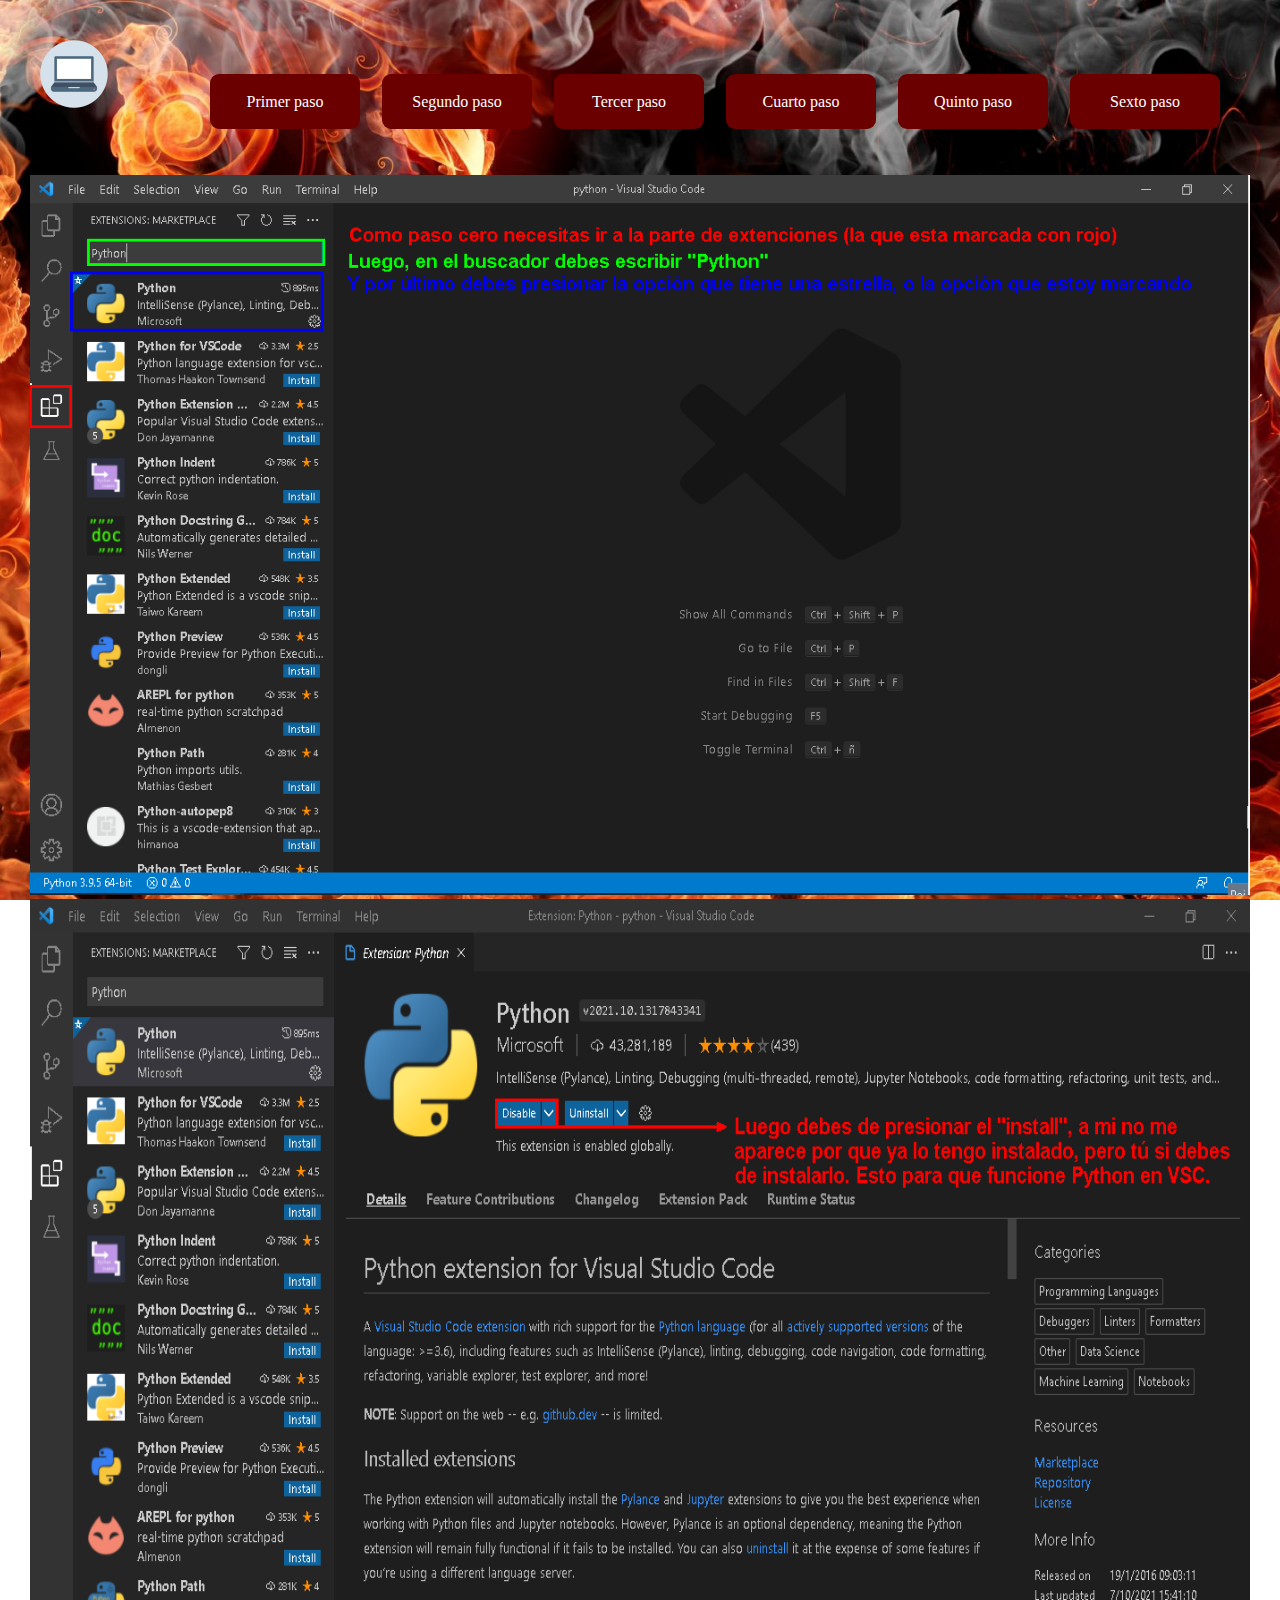
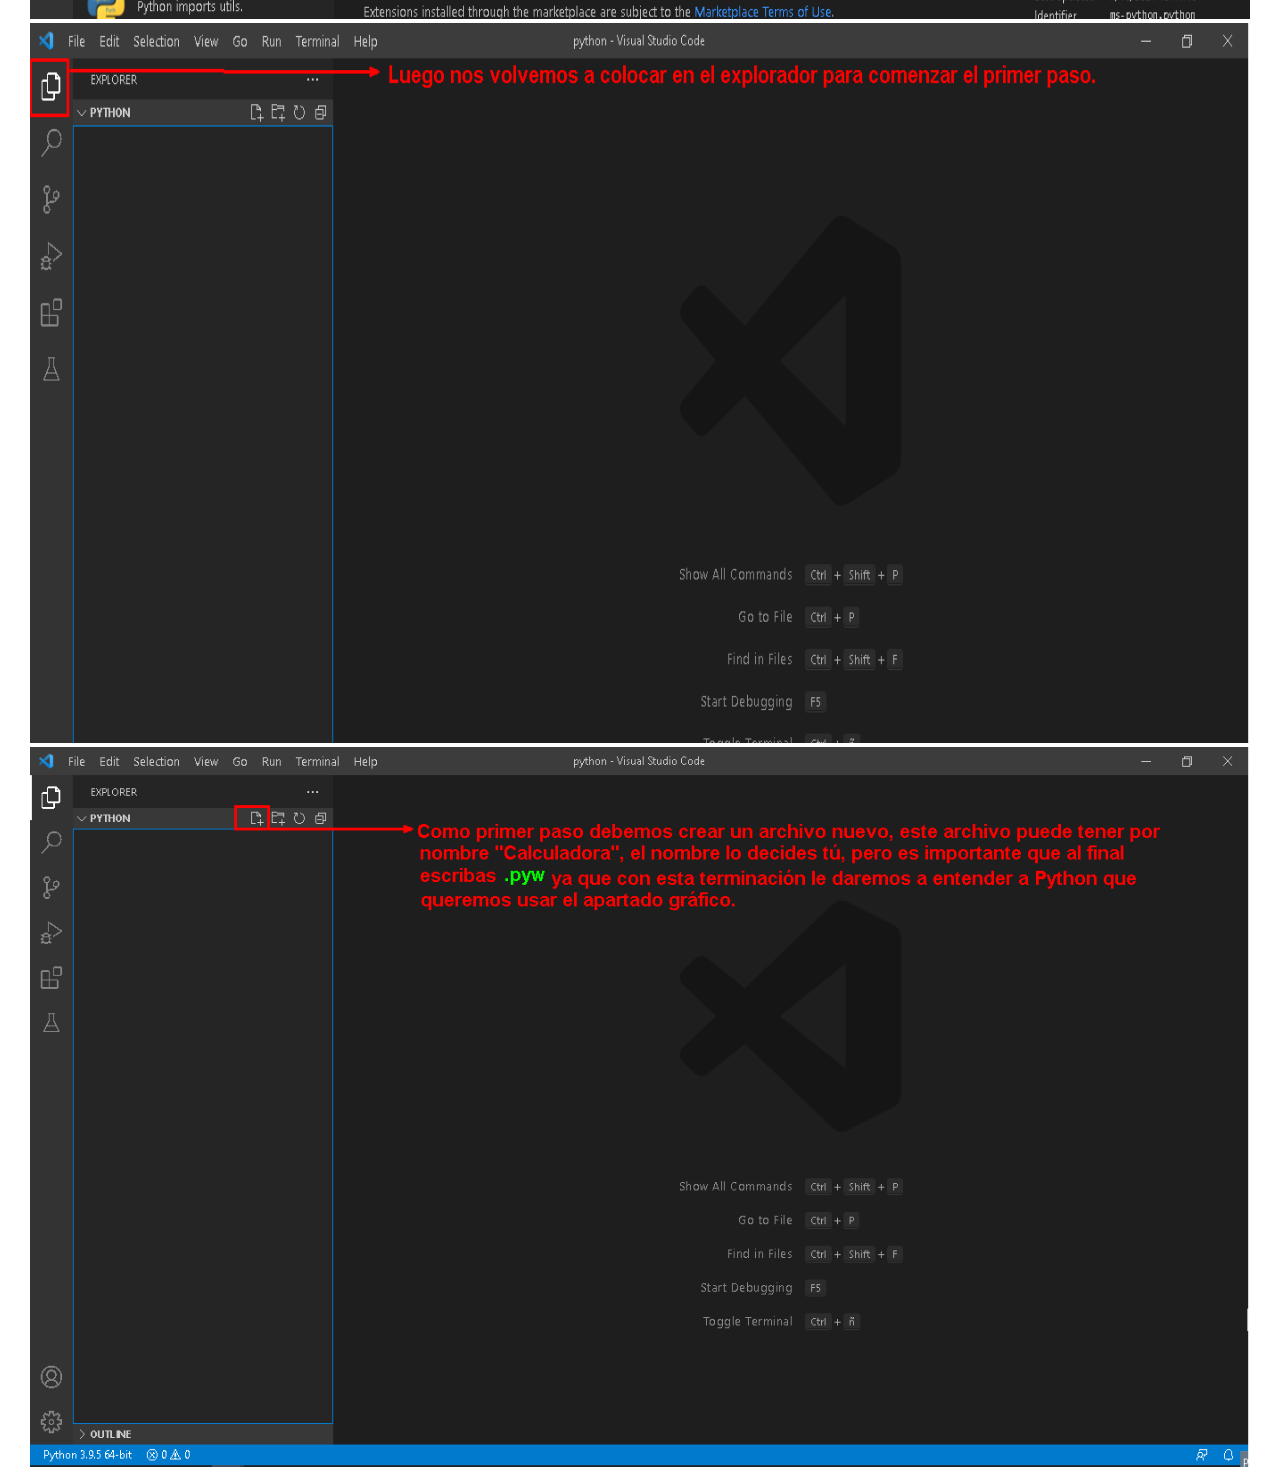
<file: pages/primerPaso.html>
<!DOCTYPE html>
<html lang="es">
<head>
    <meta charset="UTF-8">
    <meta http-equiv="X-UA-Compatible" content="IE=edge">
    <meta name="viewport" content="width=device-width, initial-scale=1.0">
    <title>Primer paso</title>
    <link rel="stylesheet" href="../assets/styles/stylesPages/primerPaso.css">
</head>
<body>
    
    <nav class="NavBar">
        <div class="barra">
            <div class="logo">
              <a href="../index.html"><img src="../assets/media/iconos/iconoIndex.png" alt="Logo"></a>
            </div>
                <div class="btnNav">
                    <ul class="Nav-items">
                        <div class="items">
                            <a href="primerPaso.html"><li>Primer paso</li></a>
                            
                            <a href="segundoPaso.html"><li>Segundo paso</li></a>

                            <a href="tercerPaso.html"><li>Tercer paso</li></a>

                            <a href="cuartoPaso.html"><li>Cuarto paso</li></a>

                            <a href="quintoPaso.html"><li>Quinto paso</li></a>

                            <a href="sextoPaso.html"><li>Sexto paso</li></a>

                        </div>
                    </ul>
                </div>
        </div>
    </nav>


    <div class="pasos">

        <div class="img0">
            <img src="../assets/media/imagenes/img0.png" alt="">
        </div>

        <div class="img0-5">
            <img src="../assets/media/imagenes/img0.5.png" alt="">
        </div>

        <div class="img0-8">
            <img src="../assets/media/imagenes/img0.8.png" alt="">
        </div>




        <div class="img1">
            <img src="../assets/media/imagenes/img1.png" alt="">
        </div>
    </div>


</body>
</html>
</file>
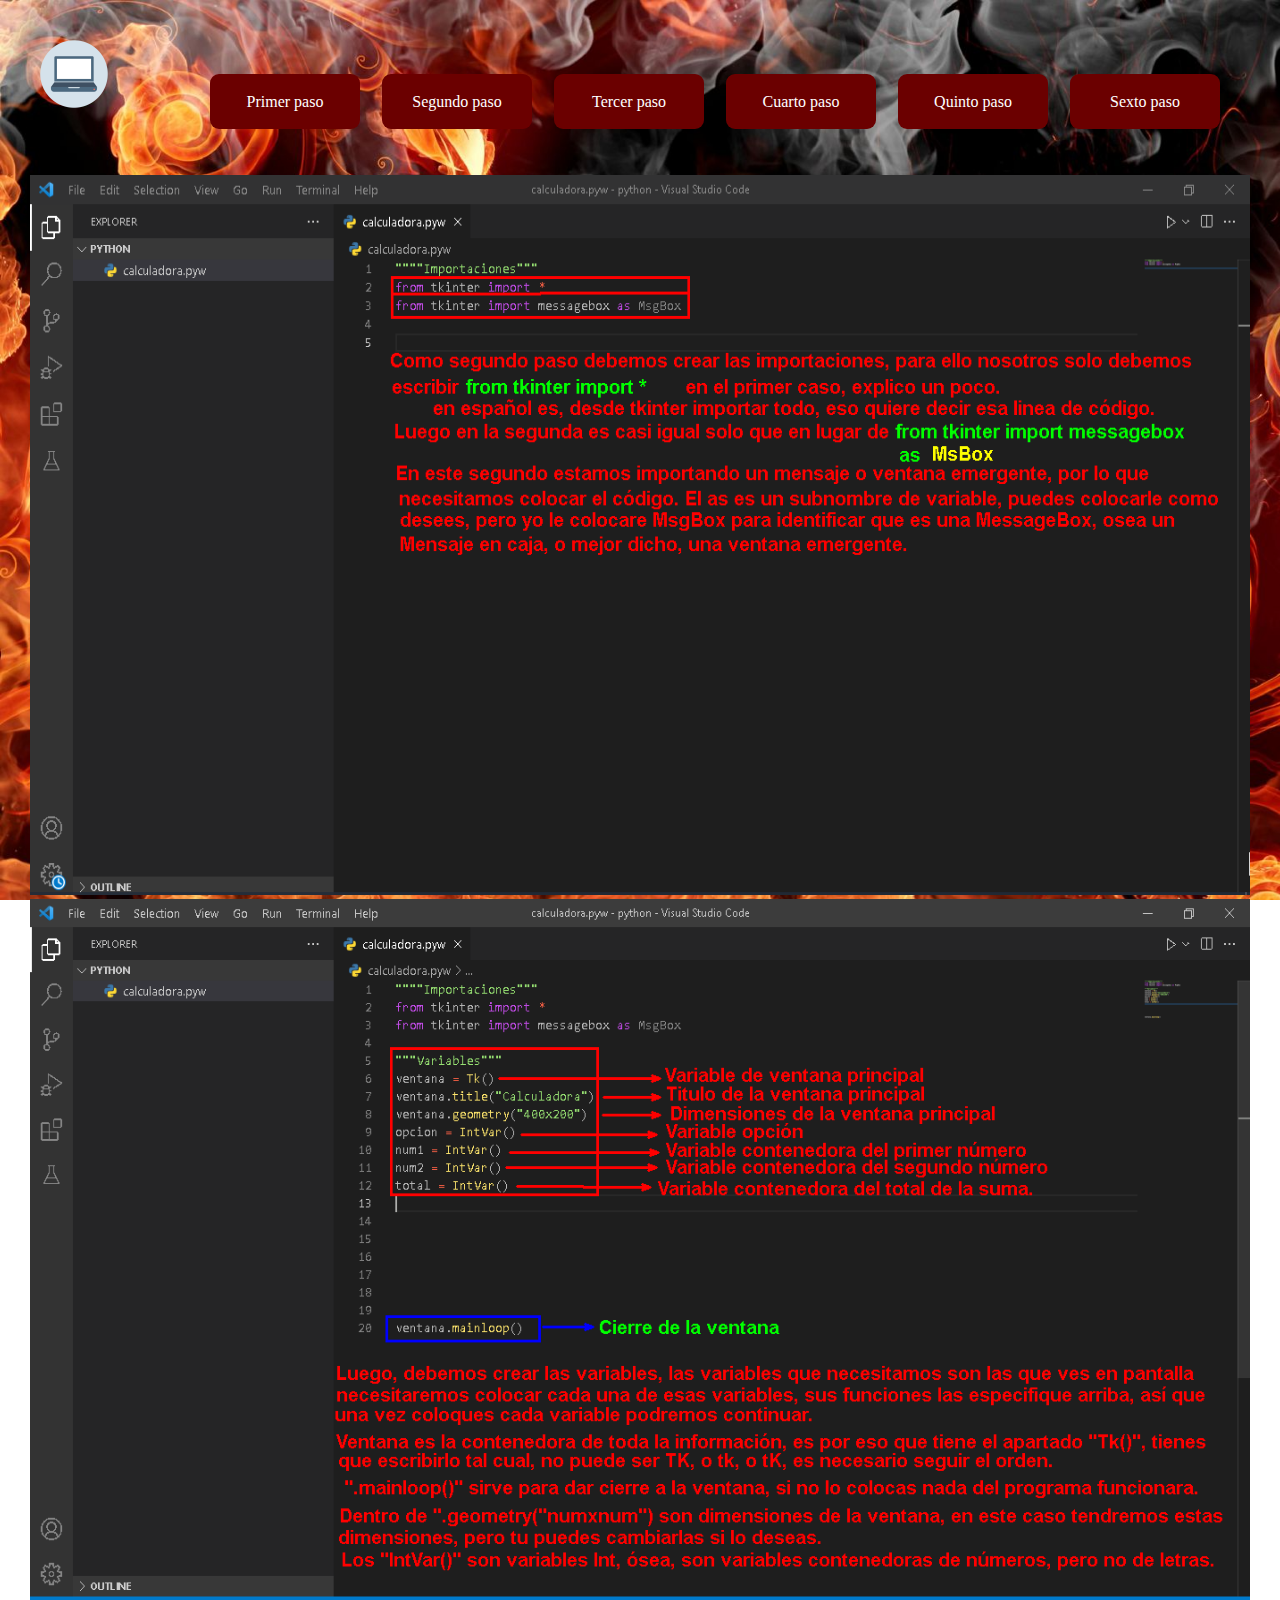
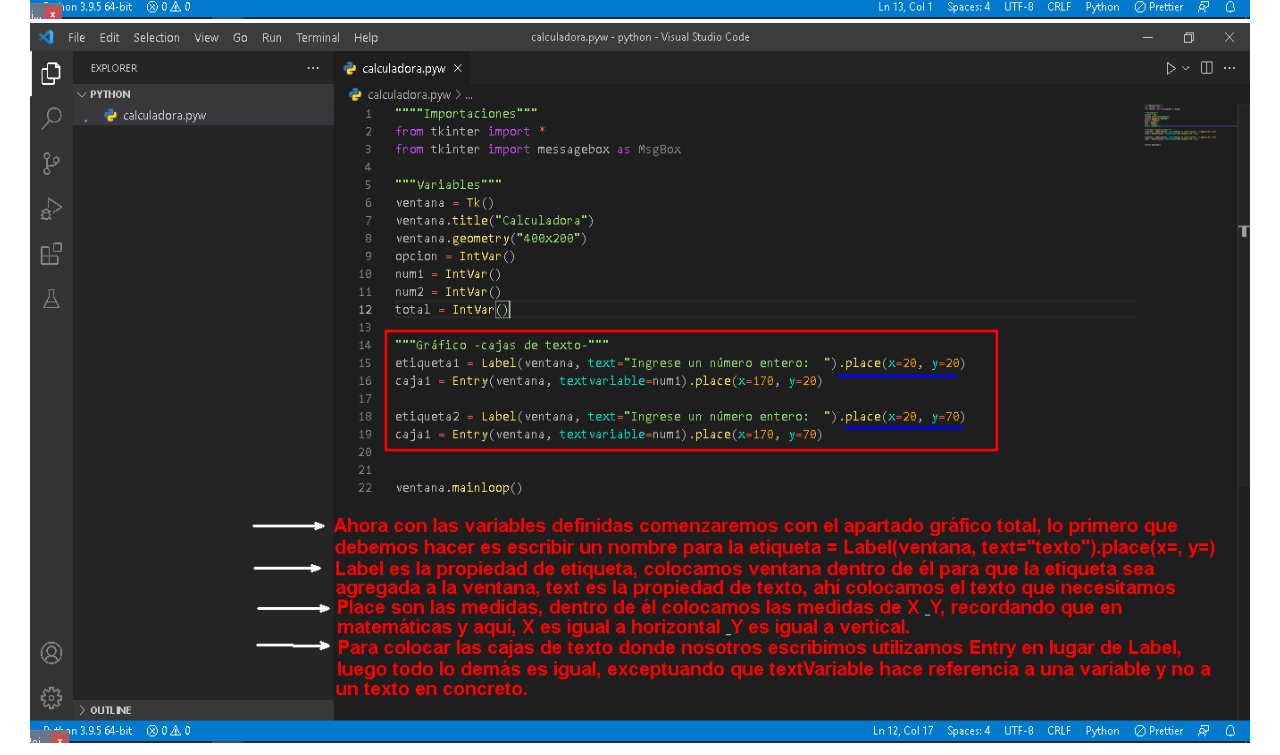
<file: pages/segundoPaso.html>
<!DOCTYPE html>
<html lang="es">
<head>
    <meta charset="UTF-8">
    <meta http-equiv="X-UA-Compatible" content="IE=edge">
    <meta name="viewport" content="width=device-width, initial-scale=1.0">
    <title>Segundo paso</title>
    <link rel="stylesheet" href="../assets/styles/stylesPages/segundoPaso.css">
</head>
<body>

    <nav class="NavBar">
        <div class="barra">
            <div class="logo">
              <a href="../index.html"><img src="../assets/media/iconos/iconoIndex.png" alt="Logo"></a>
            </div>
                <div class="btnNav">
                    <ul class="Nav-items">
                        <div class="items">
                            <a href="primerPaso.html"><li>Primer paso</li></a>
                            
                            <a href="segundoPaso.html"><li>Segundo paso</li></a>

                            <a href="tercerPaso.html"><li>Tercer paso</li></a>

                            <a href="cuartoPaso.html"><li>Cuarto paso</li></a>

                            <a href="quintoPaso.html"><li>Quinto paso</li></a>

                            <a href="sextoPaso.html"><li>Sexto paso</li></a>

                        </div>
                    </ul>
                </div>
        </div>
    </nav>


    <div class="pasos">

        <div class="img">
            <img src="../assets/media/imagenes/img2.png" alt="">
        </div>

        <div class="img">
            <img src="../assets/media/imagenes/img3.png" alt="">
        </div>

        <div class="img">
            <img src="../assets/media/imagenes/img4.png" alt="">
        </div>



    
</body>
</html>
</file>
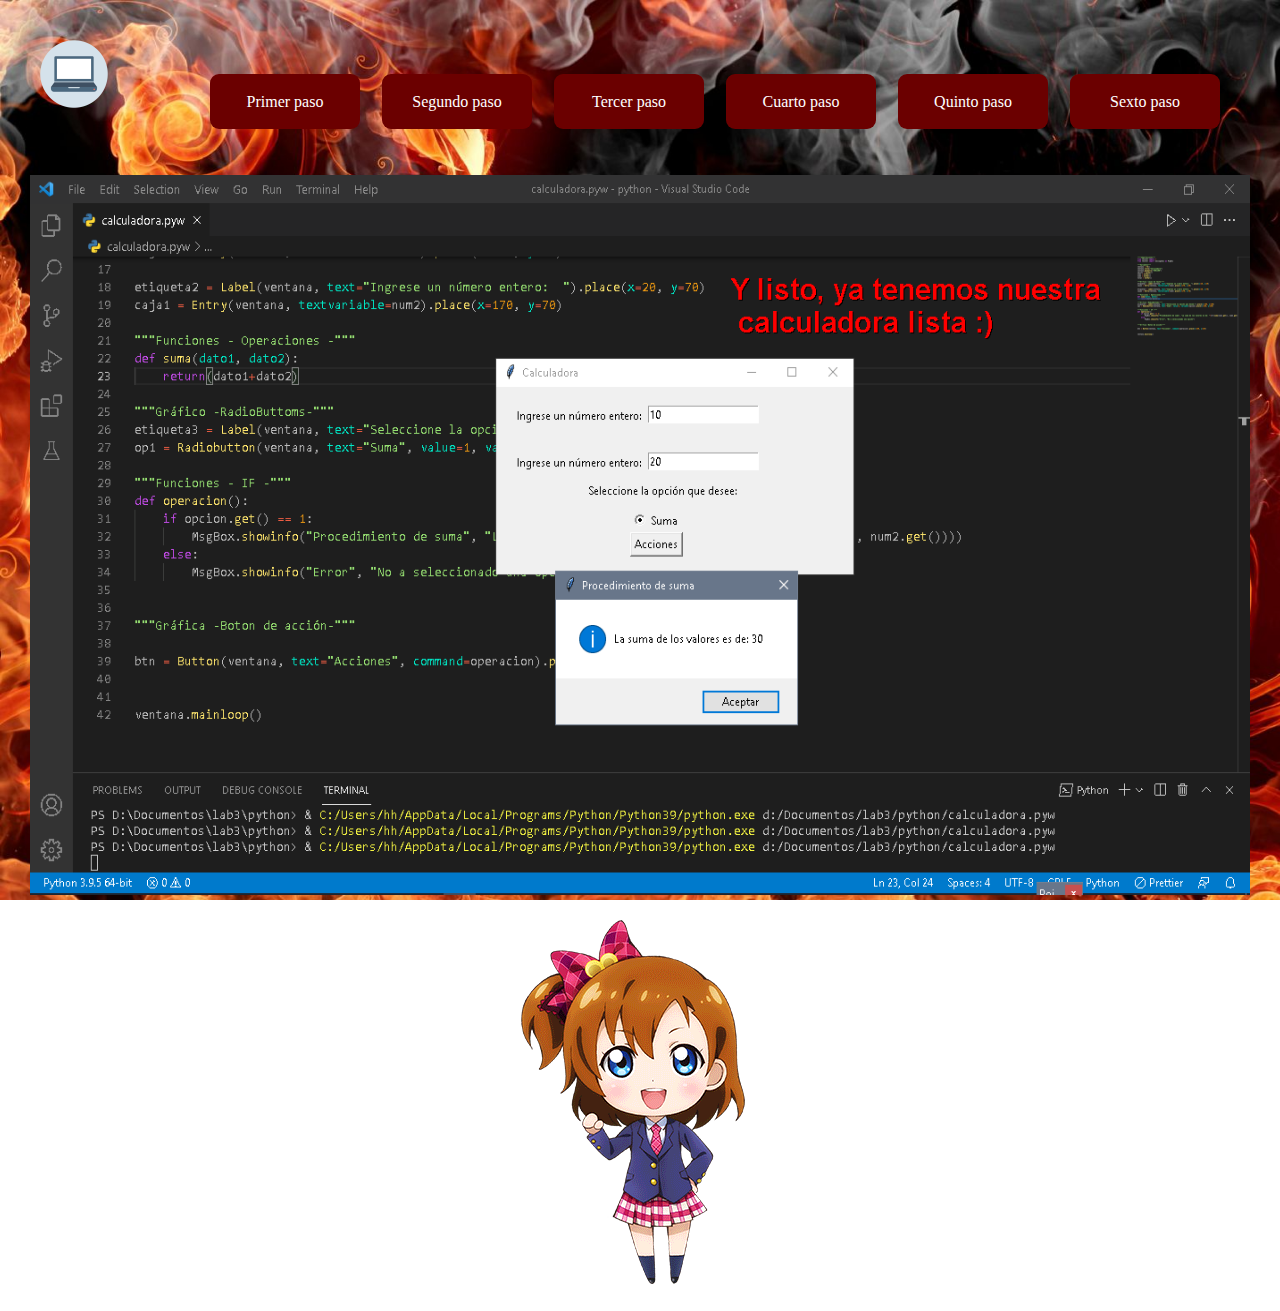
<file: pages/sextoPaso.html>
<!DOCTYPE html>
<html lang="es">
<head>
    <meta charset="UTF-8">
    <meta http-equiv="X-UA-Compatible" content="IE=edge">
    <meta name="viewport" content="width=device-width, initial-scale=1.0">
    <title>Sexto Paso</title>
    <link rel="stylesheet" href="../assets/styles/stylesPages/sextoPaso.css">
</head>
<body>
    
    <nav class="NavBar">
        <div class="barra">
            <div class="logo">
              <a href="../index.html"><img src="../assets/media/iconos/iconoIndex.png" alt="Logo"></a>
            </div>
                <div class="btnNav">
                    <ul class="Nav-items">
                        <div class="items">
                            <a href="primerPaso.html"><li>Primer paso</li></a>
                            
                            <a href="segundoPaso.html"><li>Segundo paso</li></a>

                            <a href="tercerPaso.html"><li>Tercer paso</li></a>

                            <a href="cuartoPaso.html"><li>Cuarto paso</li></a>

                            <a href="quintoPaso.html"><li>Quinto paso</li></a>

                            <a href="sextoPaso.html"><li>Sexto paso</li></a>

                        </div>
                    </ul>
                </div>
        </div>
    </nav>


    <div class="pasos">

        <div class="img">
            <img src="../assets/media/imagenes/img9.png" alt="">
        </div>

        <div class="imagen">
            <img src="../assets/media/imagenes/img.png" alt="">
        </div>

</body>
</html>
</file>
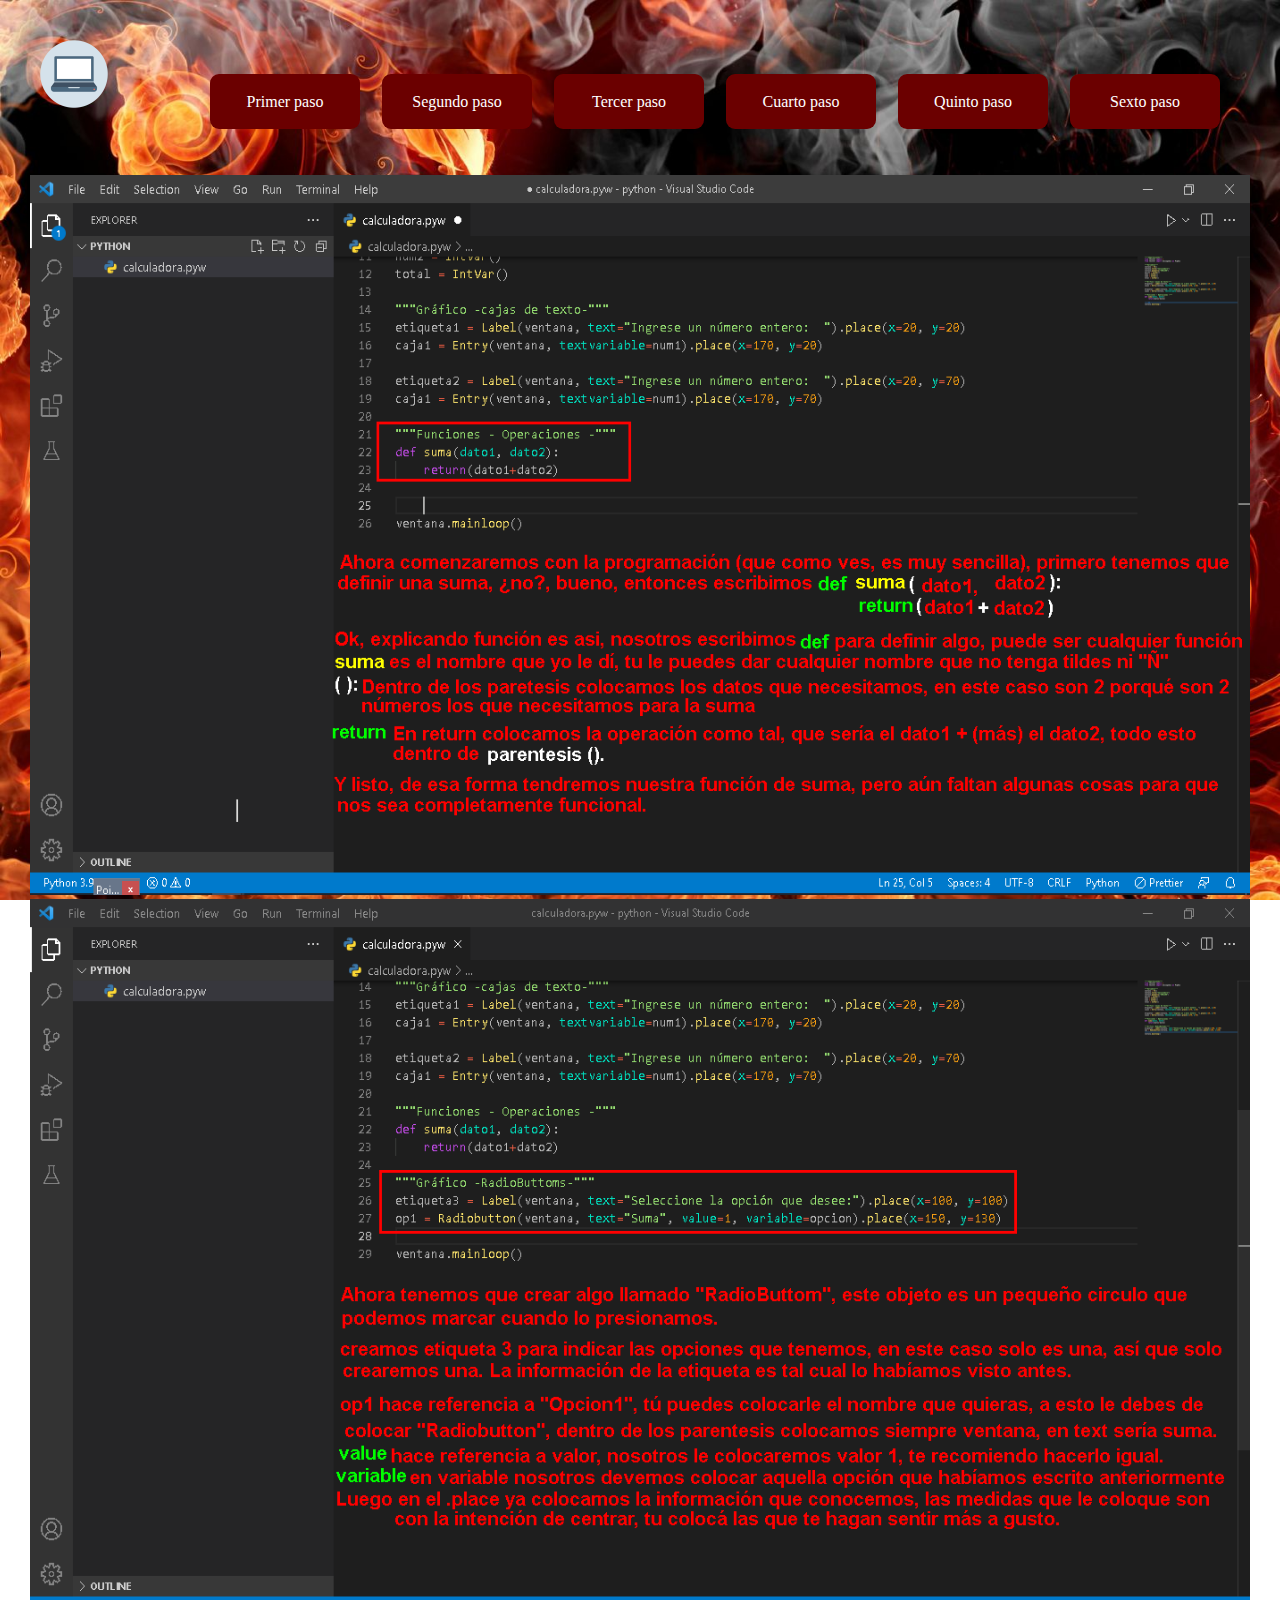
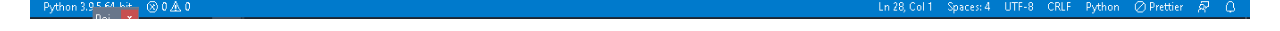
<file: pages/tercerPaso.html>
<!DOCTYPE html>
<html lang="es">
<head>
    <meta charset="UTF-8">
    <meta http-equiv="X-UA-Compatible" content="IE=edge">
    <meta name="viewport" content="width=device-width, initial-scale=1.0">
    <title>Tercer Paso</title>
    <link rel="stylesheet" href="../assets/styles/stylesPages/tecerPaso.css">
</head>
<body>

    <nav class="NavBar">
        <div class="barra">
            <div class="logo">
              <a href="../index.html"><img src="../assets/media/iconos/iconoIndex.png" alt="Logo"></a>
            </div>
                <div class="btnNav">
                    <ul class="Nav-items">
                        <div class="items">
                            <a href="primerPaso.html"><li>Primer paso</li></a>
                            
                            <a href="segundoPaso.html"><li>Segundo paso</li></a>

                            <a href="tercerPaso.html"><li>Tercer paso</li></a>

                            <a href="cuartoPaso.html"><li>Cuarto paso</li></a>

                            <a href="quintoPaso.html"><li>Quinto paso</li></a>

                            <a href="sextoPaso.html"><li>Sexto paso</li></a>

                        </div>
                    </ul>
                </div>
        </div>
    </nav>


    <div class="pasos">

        <div class="img">
            <img src="../assets/media/imagenes/img5.png" alt="">
        </div>

        <div class="img">
            <img src="../assets/media/imagenes/img6.png" alt="">
        </div>


    
</body>
</html>
</file>
<file: assets/styles/stylesPages/primerPaso.css>
body{
    background-image: url(../../media/fondos/fondoCuerpoPagina.jpg  );
    background-attachment: fixed;
    background-repeat: no-repeat;
    background-size: cover;
}



.barra{
    color: rgb(255,255,255);
    padding: 30px;
    display: flex;
    justify-content: space-between;
}

.btnNav ul a li{
    background: rgb(107, 0, 0);
    width: 150px;
    height: 55px;
    color: rgb(255,255,255);
    border-radius: 9px;
    display: flex;
    justify-content: center;
    align-items: center;
    margin-right: 22px;
    margin-top: 20px;
}

.btnNav ul a li:hover{
    background: rgb(0, 0, 0);
    width: 155px;
    height: 55px;
    color: rgb(255, 255, 255);
    border-radius: 9px;
    display: flex;
    justify-content: center;
    align-items: center;
    margin-right: 22px;
}

.items{
    display: flex;
    flex-direction: row;
    flex-wrap: wrap;
}

.items *{
    text-decoration: none;
    list-style: none;
}


.pasos{
    display: flex;
    justify-content: center;
    flex-wrap: wrap;
}


.img0 img{
    width: 1220px;
    height: 720px;
}

.img0-5 img{
    width: 1220px;
    height: 720px;
}

.img0-8 img{
    width: 1220px;
    height: 720px;
}


.img1 img{
    width: 1220px;
    height: 720px;
}
</file>
<file: assets/styles/stylesPages/segundoPaso.css>
body{
    background-image: url(../../media/fondos/fondoCuerpoPagina.jpg  );
    background-attachment: fixed;
    background-repeat: no-repeat;
    background-size: cover;
}



.barra{
    color: rgb(255,255,255);
    padding: 30px;
    display: flex;
    justify-content: space-between;
}

.btnNav ul a li{
    background: rgb(107, 0, 0);
    width: 150px;
    height: 55px;
    color: rgb(255,255,255);
    border-radius: 9px;
    display: flex;
    justify-content: center;
    align-items: center;
    margin-right: 22px;
    margin-top: 20px;
}

.btnNav ul a li:hover{
    background: rgb(0, 0, 0);
    width: 155px;
    height: 55px;
    color: rgb(255, 255, 255);
    border-radius: 9px;
    display: flex;
    justify-content: center;
    align-items: center;
    margin-right: 22px;
}

.items{
    display: flex;
    flex-direction: row;
    flex-wrap: wrap;
}

.items *{
    text-decoration: none;
    list-style: none;
}


.pasos{
    display: flex;
    justify-content: center;
    flex-wrap: wrap;
}

.img img{
    width: 1220px;
    height: 720px;
}
</file>
<file: assets/styles/stylesPages/sextoPaso.css>
body{
    background-image: url(../../media/fondos/fondoCuerpoPagina.jpg  );
    background-attachment: fixed;
    background-repeat: no-repeat;
    background-size: cover;
}



.barra{
    color: rgb(255,255,255);
    padding: 30px;
    display: flex;
    justify-content: space-between;
}

.btnNav ul a li{
    background: rgb(107, 0, 0);
    width: 150px;
    height: 55px;
    color: rgb(255,255,255);
    border-radius: 9px;
    display: flex;
    justify-content: center;
    align-items: center;
    margin-right: 22px;
    margin-top: 20px;
}

.btnNav ul a li:hover{
    background: rgb(0, 0, 0);
    width: 155px;
    height: 55px;
    color: rgb(255, 255, 255);
    border-radius: 9px;
    display: flex;
    justify-content: center;
    align-items: center;
    margin-right: 22px;
}

.items{
    display: flex;
    flex-direction: row;
    flex-wrap: wrap;
}

.items *{
    text-decoration: none;
    list-style: none;
}


.pasos{
    display: flex;
    justify-content: center;
    flex-wrap: wrap;
}

.img img{
    width: 1220px;
    height: 720px;
}


.imagen:hover{
    animation: animacion 4s infinite linear;
}

@keyframes animacion {
    from{
        transform: rotate(0deg);
    }



    to{
        transform: rotate(360deg);
        
    }
}
</file>
<file: assets/styles/stylesPages/tecerPaso.css>
body{
    background-image: url(../../media/fondos/fondoCuerpoPagina.jpg  );
    background-attachment: fixed;
    background-repeat: no-repeat;
    background-size: cover;
}



.barra{
    color: rgb(255,255,255);
    padding: 30px;
    display: flex;
    justify-content: space-between;
}

.btnNav ul a li{
    background: rgb(107, 0, 0);
    width: 150px;
    height: 55px;
    color: rgb(255,255,255);
    border-radius: 9px;
    display: flex;
    justify-content: center;
    align-items: center;
    margin-right: 22px;
    margin-top: 20px;
}

.btnNav ul a li:hover{
    background: rgb(0, 0, 0);
    width: 155px;
    height: 55px;
    color: rgb(255, 255, 255);
    border-radius: 9px;
    display: flex;
    justify-content: center;
    align-items: center;
    margin-right: 22px;
}

.items{
    display: flex;
    flex-direction: row;
    flex-wrap: wrap;
}

.items *{
    text-decoration: none;
    list-style: none;
}


.pasos{
    display: flex;
    justify-content: center;
    flex-wrap: wrap;
}

.img img{
    width: 1220px;
    height: 720px;
}
</file>
